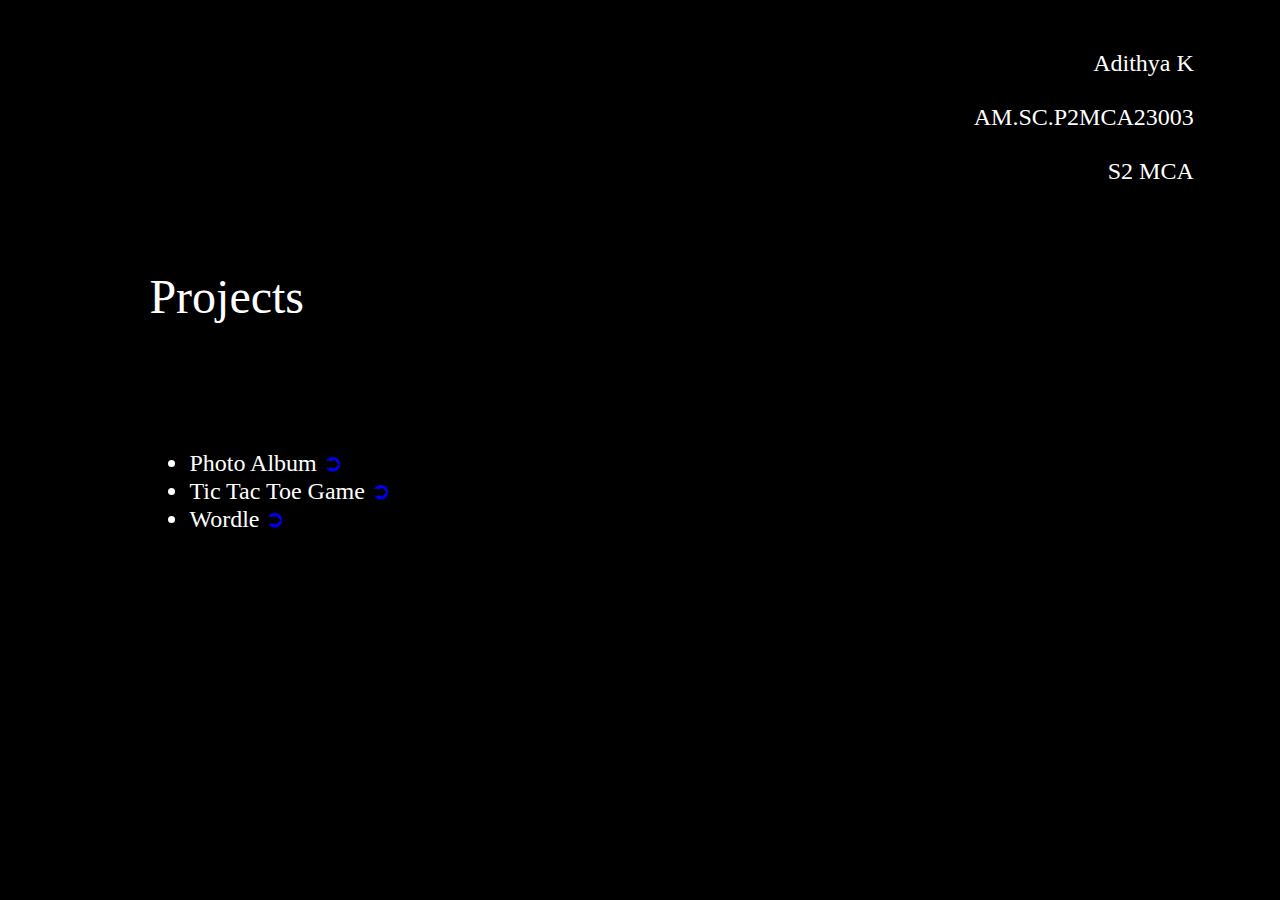
<file: index.html>
<!DOCTYPE html>
<html lang="en">

<head>
	<meta charset="UTF-8">
	<meta name="viewport"
		content="width=device-width, initial-scale=1.0">
	<title>FULL STACK PROJECT</title>
</head>

<body bgcolor="black">
	<table id="about" border="0" width="100%"
		cellpadding="0" cellspacing="0">
		<tr>
			<td>
				<table border="0" cellpadding="15"
					cellspacing="0" width="90%" align="center">

					<tr>

						<td width="30%" align="right">
							<font face="serif" size="5"
								color="white">
                                <br>
								Adithya K
                                <br><br>
                                AM.SC.P2MCA23003
                                <br><br>
                                S2 MCA
								
							</font>
						</td>
					</tr>
				</table>
			</td>
		</tr>
        <tr>
			<td>
				<table border="0" cellpadding="15"
					cellspacing="0" width="80%" align="center">
					<tr>
						<td height="180" align="left"
							valign="middle" colspan="2">
							<font face="serif" size="20"
								color="white">
								Projects
							</font>
							<hr color="black" width="90">
						</td>
					</tr>

					<tr>
						<td height="10">
							<font face="serif"
								size="5" color="white">
								<ul>
									<li>
										Photo Album
										<a href="photoAlbum/index.html"
										style="text-decoration:none">
											 ➲
										</a>
									</li>
									<li>
										Tic Tac Toe Game
										<a href="Tictactoe/index.html"
										style="text-decoration:none">
											 ➲
										</a>
									</li>
									<li>
										Wordle
										<a href="wordle-clone/index.html"
										style="text-decoration:none">
											 ➲
										</a>
									</li>
                                    
								</ul>
							</font>
						</td>
					</tr>
				</table>
			</td>
		</tr>
	</table>

</body>

</html>
</file>
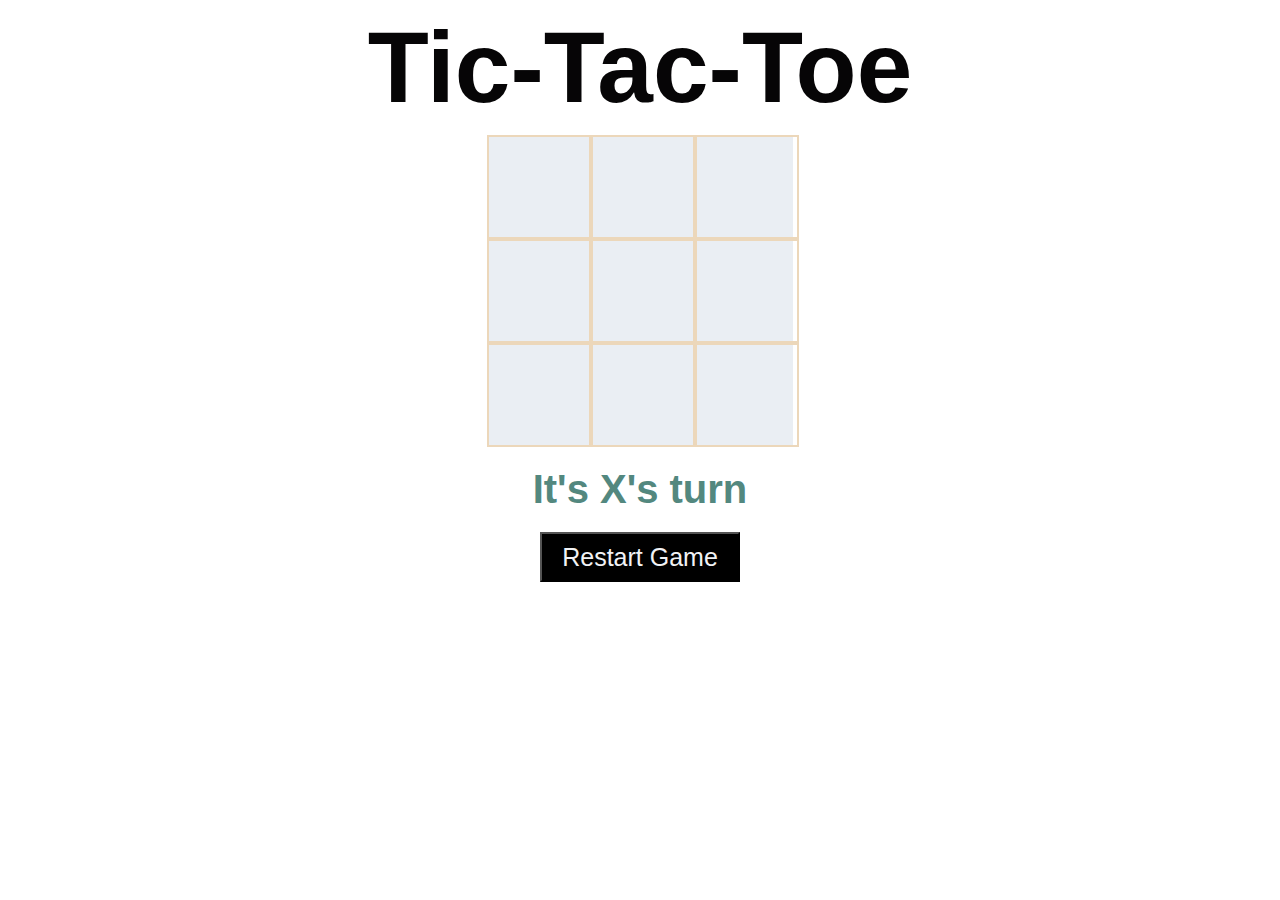
<file: Tictactoe/index.html>
<!doctype html>
<html lang="en">
    <head>
        <meta charset="UTF-8">
        <meta name="viewport"
            content="width=device-width, user-scalable=no, initial-scale=1.0, maximum-scale=1.0, minimum-scale=1.0">
        <meta http-equiv="X-UA-Compatible" content="ie=edge">
        <title>Tic-Tac-Toe</title>
        <link rel="stylesheet" href="style.css">
    </head>
    <body>
        <section>
            <h1 class="game--title">Tic-Tac-Toe</h1>
            <div class="game--container">
                <div data-cell-index="0" class="cell"></div>
                <div data-cell-index="1" class="cell"></div>
                <div data-cell-index="2" class="cell"></div>
                <div data-cell-index="3" class="cell"></div>
                <div data-cell-index="4" class="cell"></div>
                <div data-cell-index="5" class="cell"></div>
                <div data-cell-index="6" class="cell"></div>
                <div data-cell-index="7" class="cell"></div>
                <div data-cell-index="8" class="cell"></div>
            </div>
            <h2 class="game--status"></h2>
            <button class="game--restart">Restart Game</button>
        </section>
        <script src="script.js"></script>
    </body>
</html>
</file>
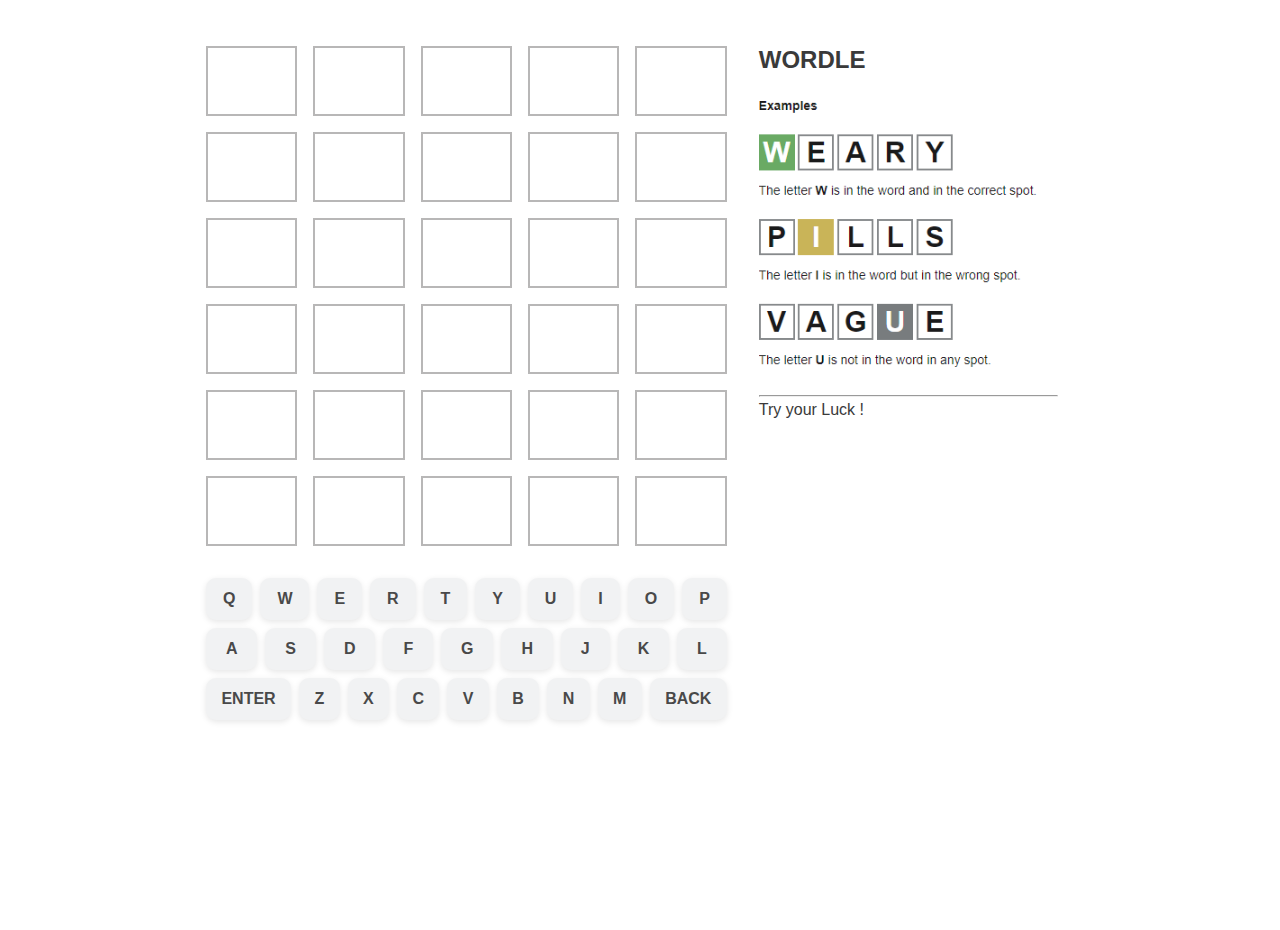
<file: wordle-clone/index.html>
<!DOCTYPE html>
<html lang="en">
<head>
    <meta charset="UTF-8">
    <meta http-equiv="X-UA-Compatible" content="IE=edge">
    <meta name="viewport" content="width=device-width, initial-scale=1.0">
    <link rel="stylesheet" href="style.css">
    <title>Wordle</title>
</head>
<body >
    <div class="container">
        <div class="col main">
            <div class="tries-grid">
            </div>
            <div class="keypad-grid">
            </div>
        </div>
        <div class="col info">
           <p class="title"><b>WORDLE</b></p>
           <img src="example.png" alt="">
           <hr>
           <p class="info">Try your Luck !</p>
        </div>
    </div>
    <script src="main.js"></script>
</body>
</html>
</file>
<file: Tictactoe/style.css>
body {
    font-family: "Arial", sans-serif;
}

section {
    text-align: center;
}

.cell {
    font-family:"Gill Sans", sans-serif;
    width: 100px;
    height: 100px;
    border: 2px solid #ecd7ba;
    cursor: pointer;
    line-height: 100px;
    font-size: 60px;
}

.game--title {
    font-size: 100px;
    color: #060506;
    margin: 10px auto;
}

.game--container {
    display: grid;
    grid-template-columns: repeat(3, auto);
    width: 306px;
    margin: 10px auto;
    background-color: #eaeef3;
    color: #040f0f;
}

.game--status {
    font-size: 40px;
    color: #53887f;
    margin: 20px auto;
}

.game--restart {
    background-color: #000000;
    width: 200px;
    height: 50px;
    font-size: 25px;
    color: #f1f2f5;
}
</file>
<file: wordle-clone/style.css>
*{
    margin: 0;
    padding: 0;
    box-sizing: border-box;
}
html, body{
    height: 100%;
}
body{
    font-family: Arial, Helvetica, sans-serif;
}

.container{
    width: 100%;
    max-width: 900px;
    display: flex;
    padding: 1em;
    margin: 30px auto;
    background-color: #fff;
}
.col.main{
    flex-grow: 1;
    min-width: 60%;
    margin-right: 1em;
}
.col.info{
    padding: 0 1em;
}

.keypad-grid .row{
    display: flex;
    justify-content: center;
    gap: .5em;
}
.keypad-grid .row:nth-child(2){
    margin: .5em 0;
}
.row .key{
    flex-grow: 1;
    text-align: center;
    padding: .75em 0;
    background-color: rgb(241, 242, 243);
    border-radius: 10px;
    text-transform: uppercase;
    font-weight: bold;
    color: rgb(73, 73, 73);
    cursor: pointer;
    box-shadow: 0 2px 6px rgba(0, 0, 0, 0.1);
}
.row .key:hover{
    background-color: rgb(228, 229, 230);
    box-shadow: 0 1px 3px rgba(0, 0, 0, 0.1);
}

.info p{
    margin-bottom: .75em;
    font-size: 1.2em;
    color: rgb(58, 58, 58);
}
.info .title{
    font-size: 1.5em;
}
.info img{
    max-width: 100%;
    margin-bottom: 1em;
}
.info .info{
    font-size: 1em;
    margin-top: .25em;
}

.tries-grid{
    margin-bottom: 2em;
}
.tries-grid .row{
    display: flex;
    gap: 1em;
}
.tries-grid .row{
    margin-bottom: 1em;
}
.tries-grid .row .cell{
    border: 2px solid rgb(184, 183, 183);
    flex-grow: 1;
    text-align: center;
    padding: 1.5em 0;
    text-transform: uppercase;
}

.row .cell.correct{
    background-color: #6aaa64;
    border-color: #6aaa64;
}
.row .cell.wrong_pos{
    background-color: #c9b458;
    border-color: #c9b458;
}
.row .cell.incorrect{
    background-color: #787c7e;
    border-color: #787c7e;
}

@media (max-width: 650px){
    .container{
        flex-direction: column;
    }
    .col{
        padding: 0 !important;
        margin: 0 !important;
    }
    .main{
        margin-bottom: 3em !important;
    }
}
</file>
